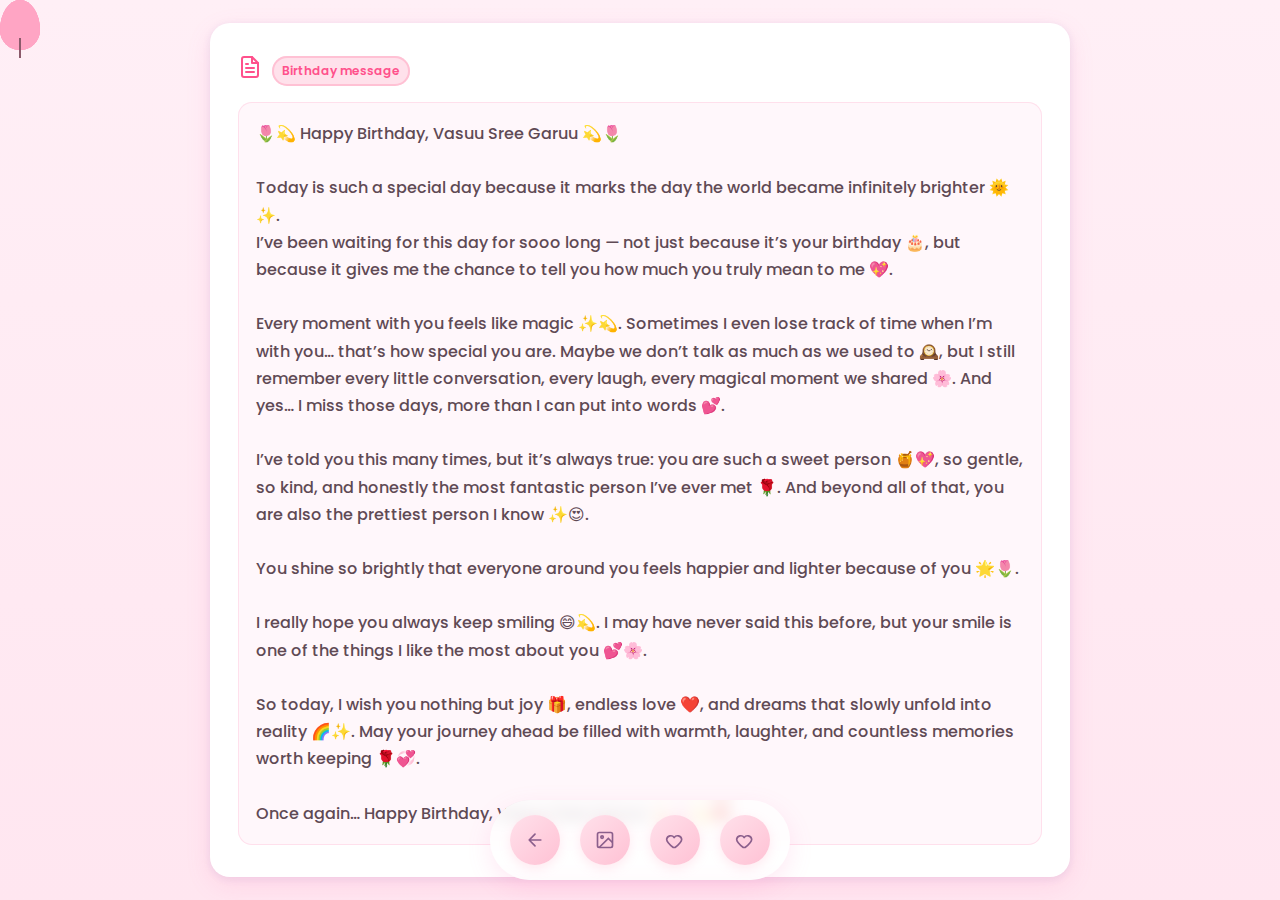
<file: letter.html>
<!DOCTYPE html>
<html lang="en">
<head>
    <meta charset="UTF-8">
    <meta name="viewport" content="width=device-width, initial-scale=1.0">
    <title>Personal Letter</title>
    <link rel="preconnect" href="https://fonts.googleapis.com">
    <link rel="preconnect" href="https://fonts.gstatic.com" crossorigin>
    <link href="https://fonts.googleapis.com/css2?family=Poppins:wght@300;400;500;600;700&family=Inter:wght@300;400;500;600;700&display=swap" rel="stylesheet">
    <link rel="stylesheet" href="letter-styles.css">
</head>
<body>
    <!-- Floating background balloons -->
    <div class="balloon balloon-1" aria-hidden="true"></div>
    <div class="balloon balloon-2" aria-hidden="true"></div>
    <div class="balloon balloon-3" aria-hidden="true"></div>
    <div class="balloon balloon-4" aria-hidden="true"></div>
    <div class="balloon balloon-5" aria-hidden="true"></div>
    <div class="balloon balloon-6" aria-hidden="true"></div>
    <div class="balloon balloon-7" aria-hidden="true"></div>
    <div class="balloon balloon-8" aria-hidden="true"></div>
    <div class="balloon balloon-9" aria-hidden="true"></div>
    <div class="balloon balloon-10" aria-hidden="true"></div>
    <div class="balloon balloon-11" aria-hidden="true"></div>
    <div class="balloon balloon-12" aria-hidden="true"></div>
    <div class="balloon balloon-13" aria-hidden="true"></div>
    <div class="balloon balloon-14" aria-hidden="true"></div>
    <div class="balloon balloon-15" aria-hidden="true"></div>
    <div class="balloon balloon-16" aria-hidden="true"></div>
    <div class="balloon balloon-17" aria-hidden="true"></div>
    <div class="balloon balloon-18" aria-hidden="true"></div>
    <div class="balloon balloon-19" aria-hidden="true"></div>
    <div class="balloon balloon-20" aria-hidden="true"></div>
    <div class="balloon balloon-21" aria-hidden="true"></div>
    <div class="balloon balloon-22" aria-hidden="true"></div>
    <div class="balloon balloon-23" aria-hidden="true"></div>
    <div class="balloon balloon-24" aria-hidden="true"></div>

    <main class="container">
        <div class="letter-card">
            <!-- Header Section -->
            <div class="card-header">
                <div class="header-left">
                    <div class="icon">
                        <svg width="24" height="24" viewBox="0 0 24 24" fill="none" xmlns="http://www.w3.org/2000/svg">
                            <path d="M14 2H6C4.89543 2 4 2.89543 4 4V20C4 21.1046 4.89543 22 6 22H18C19.1046 22 20 21.1046 20 20V8L14 2Z" stroke="currentColor" stroke-width="2" stroke-linecap="round" stroke-linejoin="round"/>
                            <path d="M14 2V8H20" stroke="currentColor" stroke-width="2" stroke-linecap="round" stroke-linejoin="round"/>
                            <path d="M16 13H8" stroke="currentColor" stroke-width="2" stroke-linecap="round" stroke-linejoin="round"/>
                            <path d="M16 17H8" stroke="currentColor" stroke-width="2" stroke-linecap="round" stroke-linejoin="round"/>
                            <path d="M10 9H8" stroke="currentColor" stroke-width="2" stroke-linecap="round" stroke-linejoin="round"/>
                        </svg>
                    </div>
                    <div class="tag">Birthday message</div>
                </div>
            </div>

            <!-- Letter Content -->
            <div class="letter-content">
                <p class="letter-text">
                    🌷💫 Happy Birthday, Vasuu Sree Garuu 💫🌷<br><br>
                    Today is such a special day because it marks the day the world became infinitely brighter 🌞✨.<br>
                    I’ve been waiting for this day for sooo long — not just because it’s your birthday 🎂, but because it gives me the chance to tell you how much you truly mean to me 💖.<br><br>
                    Every moment with you feels like magic ✨💫. Sometimes I even lose track of time when I’m with you… that’s how special you are. Maybe we don’t talk as much as we used to 🕰️, but I still remember every little conversation, every laugh, every magical moment we shared 🌸. And yes… I miss those days, more than I can put into words 💕.<br><br>
                    I’ve told you this many times, but it’s always true: you are such a sweet person 🍯💖, so gentle, so kind, and honestly the most fantastic person I’ve ever met 🌹. And beyond all of that, you are also the prettiest person I know ✨😍.<br><br>
                    You shine so brightly that everyone around you feels happier and lighter because of you 🌟🌷.<br><br>
                    I really hope you always keep smiling 😄💫. I may have never said this before, but your smile is one of the things I like the most about you 💕🌸.<br><br>
                    So today, I wish you nothing but joy 🎁, endless love ❤️, and dreams that slowly unfold into reality 🌈✨. May your journey ahead be filled with warmth, laughter, and countless memories worth keeping 🌹💞.<br><br>
                    Once again… Happy Birthday, Vasuu Sree Garuu! 🎂🌸💫❤️
                </p>
            </div>

        </div>
    </main>

    <!-- Navigation Icons - Fixed at bottom (same as wishes page) -->
    <div class="navigation-icons">
        <button class="nav-icon" id="nav-back" title="Go Back to Dashboard">
            <svg width="20" height="20" viewBox="0 0 24 24" fill="none" xmlns="http://www.w3.org/2000/svg">
                <path d="M19 12H5M12 19L5 12L12 5" stroke="currentColor" stroke-width="2" stroke-linecap="round" stroke-linejoin="round"/>
            </svg>
        </button>
        <button class="nav-icon" id="nav-gallery" title="Gallery">
            <svg width="20" height="20" viewBox="0 0 24 24" fill="none" xmlns="http://www.w3.org/2000/svg">
                <rect x="3" y="3" width="18" height="18" rx="2" ry="2" stroke="currentColor" stroke-width="2"/>
                <circle cx="8.5" cy="8.5" r="1.5" stroke="currentColor" stroke-width="2"/>
                <polyline points="21,15 16,10 5,21" stroke="currentColor" stroke-width="2"/>
            </svg>
        </button>
        <button class="nav-icon" id="nav-wishes" title="Wishes">
            <svg width="20" height="20" viewBox="0 0 24 24" fill="none" xmlns="http://www.w3.org/2000/svg">
                <path d="M12 21c4.5-3.5 8-6.5 8-10a5 5 0 0 0-9-2 5 5 0 0 0-9 2c0 3.5 3.5 6.5 8 10z" stroke="currentColor" stroke-width="2" stroke-linecap="round" stroke-linejoin="round"/>
            </svg>
        </button>
        <button class="nav-icon" id="nav-playzone" title="Play Zone">
            <svg width="20" height="20" viewBox="0 0 24 24" fill="none" xmlns="http://www.w3.org/2000/svg">
                <path d="M12 21c4.5-3.5 8-6.5 8-10a5 5 0 0 0-9-2 5 5 0 0 0-9 2c0 3.5 3.5 6.5 8 10z" stroke="currentColor" stroke-width="2" stroke-linecap="round" stroke-linejoin="round"/>
            </svg>
        </button>
    </div>

    <!-- Background Music -->
    <audio id="backgroundMusic" loop autoplay>
        <source src="Happy Birthday Flute.mp3" type="audio/mpeg">
        Your browser does not support the audio element.
    </audio>

    <script src="letter-script.js"></script>
</body>
</html>
</file>
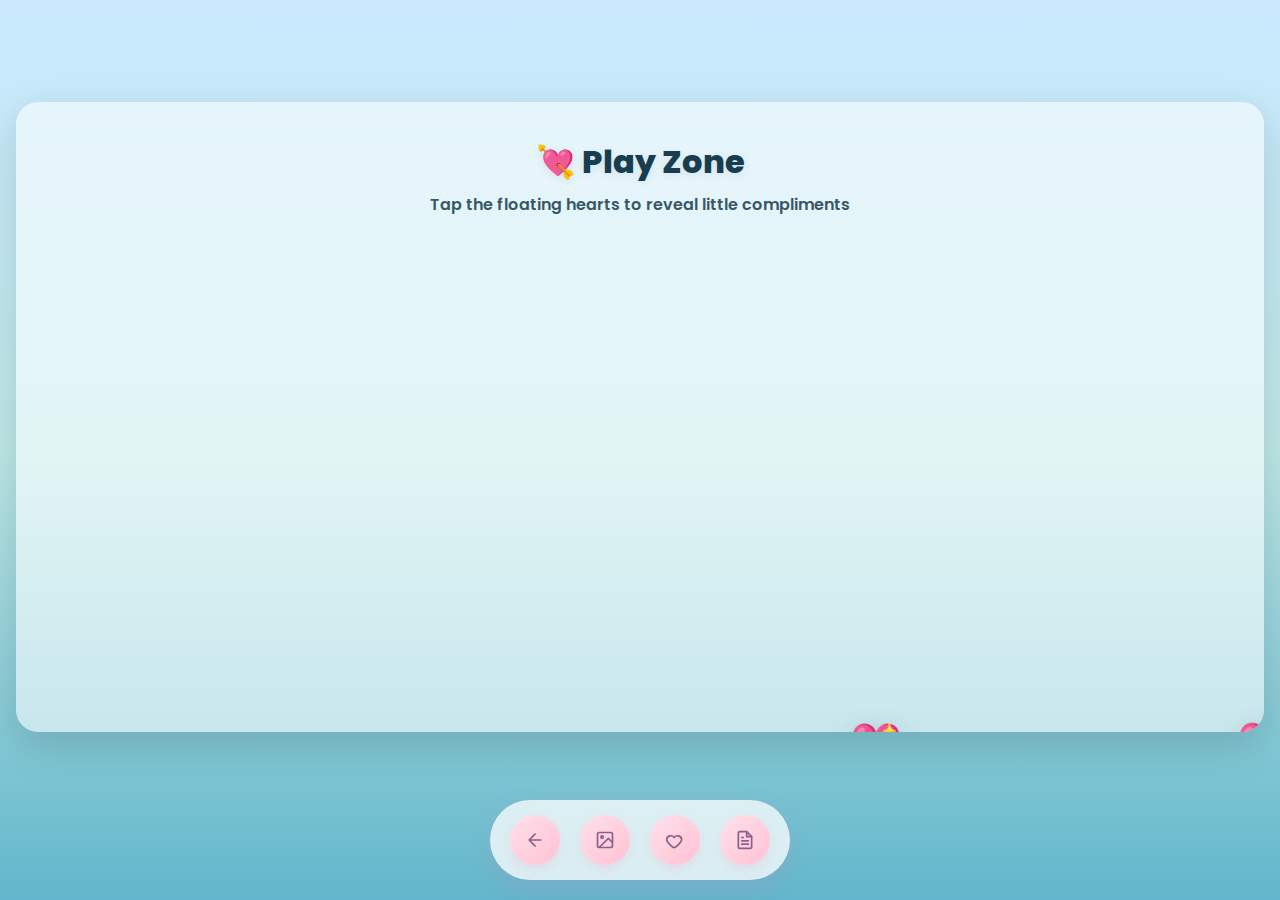
<file: play-zone.html>
<!DOCTYPE html>
<html lang="en">
<head>
    <meta charset="UTF-8">
    <meta name="viewport" content="width=device-width, initial-scale=1.0">
    <title>💘 Play Zone</title>
    <link rel="preconnect" href="https://fonts.googleapis.com">
    <link rel="preconnect" href="https://fonts.gstatic.com" crossorigin>
    <link href="https://fonts.googleapis.com/css2?family=Poppins:wght@300;400;600;700;800&display=swap" rel="stylesheet">
    <link rel="stylesheet" href="play-zone-styles.css">
</head>
<body>
    <canvas id="confetti-canvas" class="confetti-canvas" aria-hidden="true"></canvas>

    <main class="play-zone">
        <div class="play-zone-inner">
            <h1 class="play-zone-title">💘 Play Zone</h1>
            <p class="play-zone-subtitle">Tap the floating hearts to reveal little compliments</p>

            <div class="hearts-layer" aria-hidden="false"></div>
            <div class="compliments-layer" aria-live="polite" aria-atomic="true"></div>

            <div class="final-message" id="final-message" hidden>
                <div class="final-message-card">
                    <div class="final-line">🎉 Happy Birthday, Vasuu Sree Garuu! 🎉</div>
                    <div class="final-sub">You’re truly one of a kind 💕</div>
                </div>
            </div>
        </div>
    </main>

    <div class="navigation-icons">
        <button class="nav-icon" id="nav-back" title="Go Back to Dashboard">
            <svg width="20" height="20" viewBox="0 0 24 24" fill="none" xmlns="http://www.w3.org/2000/svg">
                <path d="M19 12H5M12 19L5 12L12 5" stroke="currentColor" stroke-width="2" stroke-linecap="round" stroke-linejoin="round"/>
            </svg>
        </button>
        <button class="nav-icon" id="nav-gallery" title="Gallery">
            <svg width="20" height="20" viewBox="0 0 24 24" fill="none" xmlns="http://www.w3.org/2000/svg">
                <rect x="3" y="3" width="18" height="18" rx="2" ry="2" stroke="currentColor" stroke-width="2"/>
                <circle cx="8.5" cy="8.5" r="1.5" stroke="currentColor" stroke-width="2"/>
                <polyline points="21,15 16,10 5,21" stroke="currentColor" stroke-width="2"/>
            </svg>
        </button>
        <button class="nav-icon" id="nav-wishes" title="Wishes">
            <svg width="20" height="20" viewBox="0 0 24 24" fill="none" xmlns="http://www.w3.org/2000/svg">
                <path d="M12 21c4.5-3.5 8-6.5 8-10a5 5 0 0 0-9-2 5 5 0 0 0-9 2c0 3.5 3.5 6.5 8 10z" stroke="currentColor" stroke-width="2" stroke-linecap="round" stroke-linejoin="round"/>
            </svg>
        </button>
        <button class="nav-icon" id="nav-message" title="Message">
            <svg width="20" height="20" viewBox="0 0 24 24" fill="none" xmlns="http://www.w3.org/2000/svg">
                <path d="M14 2H6C4.89543 2 4 2.89543 4 4V20C4 21.1046 4.89543 22 6 22H18C19.1046 22 20 21.1046 20 20V8L14 2Z" stroke="currentColor" stroke-width="2" stroke-linecap="round" stroke-linejoin="round"/>
                <path d="M14 2V8H20" stroke="currentColor" stroke-width="2" stroke-linecap="round" stroke-linejoin="round"/>
                <path d="M16 13H8" stroke="currentColor" stroke-width="2" stroke-linecap="round" stroke-linejoin="round"/>
                <path d="M16 17H8" stroke="currentColor" stroke-width="2" stroke-linecap="round" stroke-linejoin="round"/>
                <path d="M10 9H8" stroke="currentColor" stroke-width="2" stroke-linecap="round" stroke-linejoin="round"/>
            </svg>
        </button>
    </div>

    <script src="play-zone-script.js"></script>
</body>
</html>
</file>
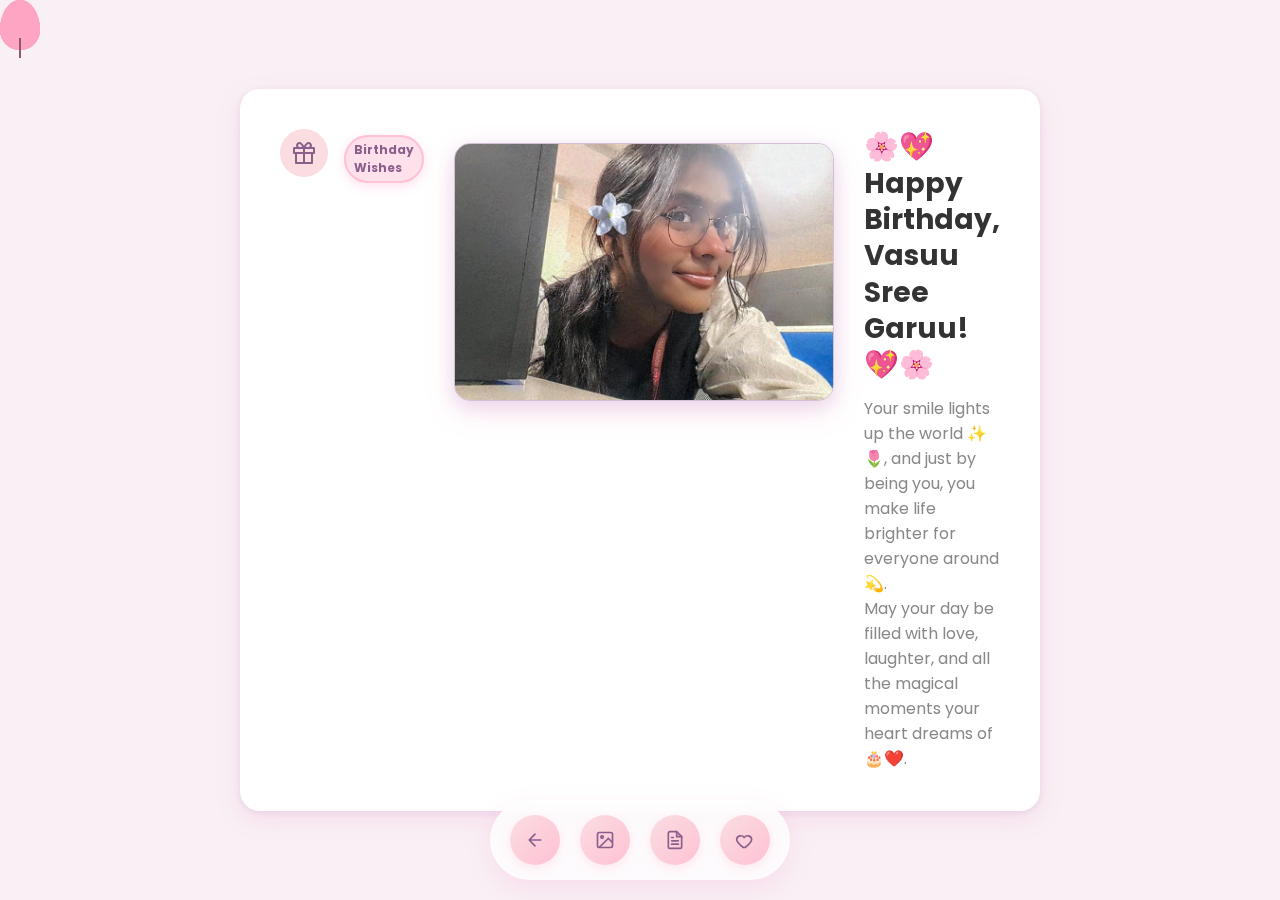
<file: wishes.html>
<!DOCTYPE html>
<html lang="en">
<head>
    <meta charset="UTF-8">
    <meta name="viewport" content="width=device-width, initial-scale=1.0">
    <title>Birthday Wishes</title>
    <link rel="preconnect" href="https://fonts.googleapis.com">
    <link rel="preconnect" href="https://fonts.gstatic.com" crossorigin>
    <link href="https://fonts.googleapis.com/css2?family=Poppins:wght@400;500;600;700&family=Inter:wght@400;500;600;700&display=swap" rel="stylesheet">
    <link rel="stylesheet" href="wishes-styles.css">
</head>
<body>
    <!-- Floating background balloons (1-24) -->
    <div class="balloon balloon-1" aria-hidden="true"></div>
    <div class="balloon balloon-2" aria-hidden="true"></div>
    <div class="balloon balloon-3" aria-hidden="true"></div>
    <div class="balloon balloon-4" aria-hidden="true"></div>
    <div class="balloon balloon-5" aria-hidden="true"></div>
    <div class="balloon balloon-6" aria-hidden="true"></div>
    <div class="balloon balloon-7" aria-hidden="true"></div>
    <div class="balloon balloon-8" aria-hidden="true"></div>
    <div class="balloon balloon-9" aria-hidden="true"></div>
    <div class="balloon balloon-10" aria-hidden="true"></div>
    <div class="balloon balloon-11" aria-hidden="true"></div>
    <div class="balloon balloon-12" aria-hidden="true"></div>
    <div class="balloon balloon-13" aria-hidden="true"></div>
    <div class="balloon balloon-14" aria-hidden="true"></div>
    <div class="balloon balloon-15" aria-hidden="true"></div>
    <div class="balloon balloon-16" aria-hidden="true"></div>
    <div class="balloon balloon-17" aria-hidden="true"></div>
    <div class="balloon balloon-18" aria-hidden="true"></div>
    <div class="balloon balloon-19" aria-hidden="true"></div>
    <div class="balloon balloon-20" aria-hidden="true"></div>
    <div class="balloon balloon-21" aria-hidden="true"></div>
    <div class="balloon balloon-22" aria-hidden="true"></div>
    <div class="balloon balloon-23" aria-hidden="true"></div>
    <div class="balloon balloon-24" aria-hidden="true"></div>

    <main class="container">
        <div class="birthday-card">
            <!-- Gift icon + badge grouped -->
            <div class="gift-header">
                <div class="gift-icon">
                    <svg width="24" height="24" viewBox="0 0 24 24" fill="none" xmlns="http://www.w3.org/2000/svg">
                        <path d="M20 12V22H4V12" stroke="#8B5F8C" stroke-width="2" stroke-linecap="round" stroke-linejoin="round"/>
                        <path d="M22 7H2V12H22V7Z" stroke="#8B5F8C" stroke-width="2" stroke-linecap="round" stroke-linejoin="round"/>
                        <path d="M12 22V7" stroke="#8B5F8C" stroke-width="2" stroke-linecap="round" stroke-linejoin="round"/>
                        <path d="M12 7H7.5C6.83696 7 6.20107 6.73661 5.73223 6.26777C5.26339 5.79893 5 5.16304 5 4.5C5 3.83696 5.26339 3.20107 5.73223 2.73223C6.20107 2.26339 6.83696 2 7.5 2C9.5 2 12 7 12 7Z" stroke="#8B5F8C" stroke-width="2" stroke-linecap="round" stroke-linejoin="round"/>
                        <path d="M12 7H16.5C17.163 7 17.7989 6.73661 18.2678 6.26777C18.7366 5.79893 19 5.16304 19 4.5C19 3.83696 18.7366 3.20107 18.2678 2.73223C17.7989 2.26339 17.163 2 16.5 2C14.5 2 12 7 12 7Z" stroke="#8B5F8C" stroke-width="2" stroke-linecap="round" stroke-linejoin="round"/>
                    </svg>
                </div>
                <span class="gift-badge" aria-label="Birthday Wishes">Birthday Wishes</span>
            </div>

            <!-- Wish Text -->

            <!-- Photo below the wish -->
            <div class="card-photo">
                <img src="IMG_20250930_010646_919~2.jpg" alt="Birthday photo" class="card-photo-img" />
            </div>
            <!-- Text Content -->
            <div class="text-content">
                <h1 class="main-heading">🌸💖 Happy Birthday, Vasuu Sree Garuu! 💖🌸</h1>
                <p class="subtitle">Your smile lights up the world ✨🌷, and just by being you, you make life brighter for everyone around 💫.<br>May your day be filled with love, laughter, and all the magical moments your heart dreams of 🎂❤️.</p>
            </div>
        </div>
    </main>

    <!-- Navigation Icons - Fixed at bottom -->
    <div class="navigation-icons">
        <!-- 1. Home (Back) -->
        <button class="nav-icon" id="nav-back" title="Go Back to Dashboard">
            <svg width="20" height="20" viewBox="0 0 24 24" fill="none" xmlns="http://www.w3.org/2000/svg">
                <path d="M19 12H5M12 19L5 12L12 5" stroke="currentColor" stroke-width="2" stroke-linecap="round" stroke-linejoin="round"/>
            </svg>
        </button>
        <!-- 2. Gallery -->
        <button class="nav-icon" id="nav-gallery" title="Gallery">
            <svg width="20" height="20" viewBox="0 0 24 24" fill="none" xmlns="http://www.w3.org/2000/svg">
                <rect x="3" y="3" width="18" height="18" rx="2" ry="2" stroke="currentColor" stroke-width="2"/>
                <circle cx="8.5" cy="8.5" r="1.5" stroke="currentColor" stroke-width="2"/>
                <polyline points="21,15 16,10 5,21" stroke="currentColor" stroke-width="2"/>
            </svg>
        </button>
        <!-- 3. Letter (Message) -->
        <button class="nav-icon" id="nav-message" title="Message">
            <svg width="20" height="20" viewBox="0 0 24 24" fill="none" xmlns="http://www.w3.org/2000/svg">
                <path d="M14 2H6C4.89543 2 4 2.89543 4 4V20C4 21.1046 4.89543 22 6 22H18C19.1046 22 20 21.1046 20 20V8L14 2Z" stroke="currentColor" stroke-width="2" stroke-linecap="round" stroke-linejoin="round"/>
                <path d="M14 2V8H20" stroke="currentColor" stroke-width="2" stroke-linecap="round" stroke-linejoin="round"/>
                <path d="M16 13H8" stroke="currentColor" stroke-width="2" stroke-linecap="round" stroke-linejoin="round"/>
                <path d="M16 17H8" stroke="currentColor" stroke-width="2" stroke-linecap="round" stroke-linejoin="round"/>
                <path d="M10 9H8" stroke="currentColor" stroke-width="2" stroke-linecap="round" stroke-linejoin="round"/>
            </svg>
        </button>
        <!-- 4. Play Zone (Heart) -->
        <button class="nav-icon" id="nav-playzone" title="Play Zone">
            <svg width="20" height="20" viewBox="0 0 24 24" fill="none" xmlns="http://www.w3.org/2000/svg">
                <path d="M12 21c4.5-3.5 8-6.5 8-10a5 5 0 0 0-9-2 5 5 0 0 0-9 2c0 3.5 3.5 6.5 8 10z" stroke="currentColor" stroke-width="2" stroke-linecap="round" stroke-linejoin="round"/>
            </svg>
        </button>
    </div>

    <!-- Background Music -->
    <audio id="backgroundMusic" loop autoplay>
        <source src="Happy Birthday Flute.mp3" type="audio/mpeg">
        Your browser does not support the audio element.
    </audio>

    <script src="wishes-script.js"></script>
</body>
</html>
</file>
<file: letter-styles.css>
:root {
  --bg: #ffe6f0;
  --bg-gradient: linear-gradient(180deg, #ffeff6 0%, #ffe6f0 100%);
  --card: #ffffff;
  --pink: #ff8fb3;
  --pink-600: #ff6a9b;
  --pink-700: #ff518c;
  --text: #3b2b36;
  --muted: #7c6a73;
  --shadow: 0 8px 24px rgba(255, 105, 180, 0.15), 0 2px 8px rgba(31, 38, 135, 0.08);
  --radius: 16px;
}

* { box-sizing: border-box; }

html, body { height: 100%; }

body {
  margin: 0;
  font-family: "Poppins", "Inter", system-ui, -apple-system, Segoe UI, Roboto, Arial, sans-serif;
  color: var(--text);
  background: var(--bg-gradient);
  padding-bottom: 100px; /* space for bottom navigation */
}

/* Floating background balloons (match other pages) */
.balloon {
  position: fixed;
  width: 40px;
  height: 50px;
  border-radius: 50% 50% 50% 50% / 60% 60% 40% 40%;
  pointer-events: none;
  z-index: 1;
  opacity: 0.6;
}

.balloon::before {
  content: '';
  position: absolute;
  bottom: -8px;
  left: 50%;
  transform: translateX(-50%);
  width: 2px;
  height: 20px;
  background: #8b5a6b;
}

.balloon-1 { background: #ff8fc7; animation: float1 8s ease-in-out infinite; }
.balloon-2 { background: #ffd3e3; animation: float2 12s ease-in-out infinite; }
.balloon-3 { background: #ff9fbd; animation: float3 10s ease-in-out infinite; }
.balloon-4 { background: #ffa9c6; animation: float4 14s ease-in-out infinite; }
.balloon-5 { background: #ffc4d6; animation: float5 9s ease-in-out infinite; }
.balloon-6 { background: #ffb3d1; animation: float6 11s ease-in-out infinite; }
.balloon-7 { background: #ff6b9d; animation: float7 13s ease-in-out infinite; }
.balloon-8 { background: #ffb8d1; animation: float8 7s ease-in-out infinite; }
.balloon-9 { background: #ff9ec7; animation: float9 15s ease-in-out infinite; }
.balloon-10 { background: #ffc7d9; animation: float10 10s ease-in-out infinite; }
.balloon-11 { background: #ffd3e3; animation: float11 9s ease-in-out infinite; }
.balloon-12 { background: #ff8fc7; animation: float12 13s ease-in-out infinite; }
.balloon-13 { background: #ffb3d1; animation: float13 8s ease-in-out infinite; }
.balloon-14 { background: #ffa9c6; animation: float14 12s ease-in-out infinite; }
.balloon-15 { background: #ff9ec7; animation: float15 11s ease-in-out infinite; }
.balloon-16 { background: #ffc7d9; animation: float16 14s ease-in-out infinite; }
.balloon-17 { background: #ff6b9d; animation: float17 10s ease-in-out infinite; }
.balloon-18 { background: #ffc4d6; animation: float18 15s ease-in-out infinite; }
.balloon-19 { background: #ffb8d1; animation: float19 9s ease-in-out infinite; }
.balloon-20 { background: #ff9fbd; animation: float20 13s ease-in-out infinite; }
.balloon-21 { background: #ffd3e3; animation: float21 8s ease-in-out infinite; }
.balloon-22 { background: #ff8fc7; animation: float22 12s ease-in-out infinite; }
.balloon-23 { background: #ffb3d1; animation: float23 10s ease-in-out infinite; }
.balloon-24 { background: #ffa9c6; animation: float24 14s ease-in-out infinite; }

@keyframes float1 {
  0%, 100% { transform: translate(10vw, 100vh) rotate(0deg); }
  50% { transform: translate(15vw, 20vh) rotate(180deg); }
}
@keyframes float2 {
  0%, 100% { transform: translate(80vw, 100vh) rotate(0deg); }
  50% { transform: translate(75vw, 30vh) rotate(-180deg); }
}
@keyframes float3 {
  0%, 100% { transform: translate(30vw, 100vh) rotate(0deg); }
  50% { transform: translate(40vw, 15vh) rotate(90deg); }
}
@keyframes float4 {
  0%, 100% { transform: translate(70vw, 100vh) rotate(0deg); }
  50% { transform: translate(60vw, 25vh) rotate(-90deg); }
}
@keyframes float5 {
  0%, 100% { transform: translate(50vw, 100vh) rotate(0deg); }
  50% { transform: translate(55vw, 35vh) rotate(270deg); }
}
@keyframes float6 {
  0%, 100% { transform: translate(20vw, 100vh) rotate(0deg); }
  50% { transform: translate(25vw, 40vh) rotate(-270deg); }
}
@keyframes float7 {
  0%, 100% { transform: translate(60vw, 100vh) rotate(0deg); }
  50% { transform: translate(65vw, 18vh) rotate(120deg); }
}
@keyframes float8 {
  0%, 100% { transform: translate(40vw, 100vh) rotate(0deg); }
  50% { transform: translate(45vw, 45vh) rotate(-120deg); }
}
@keyframes float9 {
  0%, 100% { transform: translate(90vw, 100vh) rotate(0deg); }
  50% { transform: translate(85vw, 22vh) rotate(240deg); }
}
@keyframes float10 {
  0%, 100% { transform: translate(5vw, 100vh) rotate(0deg); }
  50% { transform: translate(8vw, 38vh) rotate(-240deg); }
}
@keyframes float11 { 0%,100%{ transform: translate(12vw, 100vh) rotate(0deg);} 50%{ transform: translate(18vw, 28vh) rotate(200deg);} }
@keyframes float12 { 0%,100%{ transform: translate(22vw, 100vh) rotate(0deg);} 50%{ transform: translate(30vw, 25vh) rotate(-140deg);} }
@keyframes float13 { 0%,100%{ transform: translate(35vw, 100vh) rotate(0deg);} 50%{ transform: translate(32vw, 18vh) rotate(160deg);} }
@keyframes float14 { 0%,100%{ transform: translate(48vw, 100vh) rotate(0deg);} 50%{ transform: translate(44vw, 40vh) rotate(-220deg);} }
@keyframes float15 { 0%,100%{ transform: translate(58vw, 100vh) rotate(0deg);} 50%{ transform: translate(62vw, 30vh) rotate(120deg);} }
@keyframes float16 { 0%,100%{ transform: translate(68vw, 100vh) rotate(0deg);} 50%{ transform: translate(70vw, 22vh) rotate(-120deg);} }
@keyframes float17 { 0%,100%{ transform: translate(75vw, 100vh) rotate(0deg);} 50%{ transform: translate(72vw, 36vh) rotate(240deg);} }
@keyframes float18 { 0%,100%{ transform: translate(82vw, 100vh) rotate(0deg);} 50%{ transform: translate(84vw, 26vh) rotate(-260deg);} }
@keyframes float19 { 0%,100%{ transform: translate(88vw, 100vh) rotate(0deg);} 50%{ transform: translate(86vw, 34vh) rotate(180deg);} }
@keyframes float20 { 0%,100%{ transform: translate(94vw, 100vh) rotate(0deg);} 50%{ transform: translate(92vw, 20vh) rotate(-180deg);} }
@keyframes float21 { 0%,100%{ transform: translate(6vw, 100vh) rotate(0deg);} 50%{ transform: translate(10vw, 45vh) rotate(140deg);} }
@keyframes float22 { 0%,100%{ transform: translate(26vw, 100vh) rotate(0deg);} 50%{ transform: translate(22vw, 35vh) rotate(-140deg);} }
@keyframes float23 { 0%,100%{ transform: translate(52vw, 100vh) rotate(0deg);} 50%{ transform: translate(50vw, 18vh) rotate(160deg);} }
@keyframes float24 { 0%,100%{ transform: translate(76vw, 100vh) rotate(0deg);} 50%{ transform: translate(78vw, 42vh) rotate(-200deg);} }

/* Container and card */
.container {
  max-width: 900px;
  margin: 0 auto;
  padding: 20px;
  min-height: 100vh;
  display: flex;
  align-items: center;
  justify-content: center;
  position: relative;
  z-index: 2;
}

.letter-card {
  background: var(--card);
  border-radius: 20px;
  box-shadow: var(--shadow);
  padding: 32px 28px;
  width: 100%;
}

.card-header {
  display: flex;
  align-items: center;
  justify-content: space-between;
  gap: 12px;
  margin-bottom: 16px;
}

.header-left { display: flex; align-items: center; gap: 10px; }
.icon { color: var(--pink-700); }
.letter-title { margin: 0; font-size: 22px; letter-spacing: 0.2px; }
.tag { background: #ffe1eb; color: var(--pink-700); padding: 6px 10px; border-radius: 999px; font-weight: 600; font-size: 12px; box-shadow: inset 0 0 0 2px #ffc1d4; }

.letter-content { background: #fff7fb; border-radius: 14px; padding: 18px; box-shadow: inset 0 0 0 1px #ffe0ec; }
.letter-text { margin: 0; line-height: 1.7; color: #5f4a55; font-weight: 500; }

.signature { margin-top: 16px; padding-top: 10px; border-top: 1px dashed #ffd1e1; display: flex; align-items: baseline; gap: 8px; }
.signature-text { margin: 0; color: var(--muted); font-weight: 600; }
.signature-name { margin: 0; color: var(--pink-700); font-weight: 700; }

/* Responsive typography and spacing */
@media (max-width: 768px) {
  .letter-card { padding: 24px 18px; }
  .letter-title { font-size: 20px; }
  .letter-text { font-size: 15px; }
}

@media (max-width: 520px) {
  .container { padding: 16px; }
  .letter-card { padding: 20px 14px; border-radius: 16px; }
  .card-header { gap: 8px; margin-bottom: 12px; }
  .letter-title { font-size: 18px; }
  .tag { padding: 5px 8px; font-size: 11px; }
  .letter-text { font-size: 14px; line-height: 1.6; }
}

/* Subtle entrance */
.letter-card { animation: cardIn 0.6s ease-out; }
@keyframes cardIn { from { opacity: 0; transform: translateY(16px); } to { opacity: 1; transform: translateY(0); } }

/* Navigation (matching wishes page) */
.navigation-icons {
  position: fixed;
  bottom: 20px;
  left: 50%;
  transform: translateX(-50%);
  display: flex;
  justify-content: center;
  gap: 20px;
  padding: 15px 20px;
  background: rgba(255, 255, 255, 0.75);
  border-radius: 50px;
  box-shadow: 0 8px 24px rgba(255, 105, 180, 0.15);
  backdrop-filter: blur(8px);
  z-index: 1000;
}

.nav-icon {
  width: 50px;
  height: 50px;
  border: none;
  background: linear-gradient(135deg, #ffe1eb 0%, #ffc1d4 100%);
  border-radius: 50%;
  display: flex;
  align-items: center;
  justify-content: center;
  cursor: pointer;
  transition: all 0.3s ease;
  box-shadow: 0 4px 12px rgba(255, 143, 179, 0.2);
  color: #8B5F8C;
}

.nav-icon:hover {
  transform: translateY(-3px) scale(1.05);
  box-shadow: 0 8px 20px rgba(255, 143, 179, 0.3);
  background: linear-gradient(135deg, #ffc1d4 0%, #ffe1eb 100%);
}

.nav-icon:active { transform: translateY(-1px) scale(1.02); }

@media (max-width: 768px) {
  body { padding-bottom: 90px; }
  .navigation-icons { bottom: 15px; gap: 15px; padding: 12px 16px; }
  .nav-icon { width: 45px; height: 45px; }
}

@media (max-width: 480px) {
  body { padding-bottom: 80px; }
  .navigation-icons { bottom: 10px; gap: 12px; padding: 10px 14px; }
  .nav-icon { width: 40px; height: 40px; }
}
</file>
<file: play-zone-styles.css>
:root { --bg: #cae9ff; --bg2: #bee9e8; --bg3: #62b6cb; --text: #173d4e; }
* { box-sizing: border-box; }
html, body { height: 100%; }
body { margin: 0; font-family: "Poppins", system-ui, -apple-system, Segoe UI, Roboto, Arial, sans-serif; color: var(--text); background: linear-gradient(180deg, var(--bg) 0%, var(--bg2) 50%, var(--bg3) 100%); }

.confetti-canvas { position: fixed; inset: 0; pointer-events: none; z-index: 100; }

.play-zone { min-height: 100vh; display: flex; align-items: center; justify-content: center; padding: 24px 16px calc(90px + env(safe-area-inset-bottom)); }
.play-zone-inner { position: relative; width: 100%; max-width: 1400px; background: rgba(255,255,255,0.55); border-radius: 22px; box-shadow: 0 14px 40px rgba(0,0,0,0.15); padding: 36px 22px 96px; overflow: hidden; min-height: 70vh; }
.play-zone-title { margin: 0 0 6px; text-align: center; font-weight: 800; text-shadow: 0 2px 10px rgba(0,0,0,0.08); }
.play-zone-subtitle { margin: 0 0 16px; text-align: center; font-weight: 600; opacity: 0.85; }

.hearts-layer, .compliments-layer { position: absolute; inset: 0; }
.hearts-layer { pointer-events: auto; }
.compliments-layer { pointer-events: none; }

.heart-emoji { position: absolute; font-size: 36px; filter: drop-shadow(0 6px 10px rgba(0,0,0,0.15)); will-change: transform, opacity; animation: floatUp var(--dur, 9s) linear forwards; cursor: pointer; -webkit-tap-highlight-color: transparent; }
@keyframes floatUp { 0% { transform: translateY(6vh) scale(0.9); opacity: 0; } 10% { opacity: 1; } 100% { transform: translateY(-110vh) scale(1); opacity: 0; } }
.heart-emoji.popping { transition: transform 180ms ease, opacity 180ms ease, filter 180ms ease; transform: scale(0.6); opacity: 0; filter: blur(1px); }

.compliment { position: absolute; background: rgba(255,255,255,0.95); padding: 10px 14px; border-radius: 14px; color: var(--text); font-weight: 700; white-space: nowrap; transform: translate(-50%, -50%); box-shadow: 0 12px 28px rgba(0,0,0,0.16); opacity: 0; animation: complimentIn 180ms ease forwards, complimentOut 700ms ease 2200ms forwards; }
@keyframes complimentIn { from { transform: translate(-50%, -40%); opacity: 0; } to { transform: translate(-50%, -50%); opacity: 1; } }
@keyframes complimentOut { to { transform: translate(-50%, -70%); opacity: 0; } }

.final-message { position: absolute; inset: 0; display: grid; place-items: center; background: rgba(0,0,0,0.18); backdrop-filter: blur(3px); }
.final-message[hidden] { display: none !important; }
.final-message-card { background: rgba(255,255,255,0.95); border-radius: 18px; padding: 22px 26px; box-shadow: 0 16px 40px rgba(0,0,0,0.22); text-align: center; animation: cardIn 380ms ease; }
.final-line { font-weight: 800; text-shadow: 0 2px 10px rgba(0,0,0,0.08); }
.final-sub { margin-top: 8px; font-weight: 700; }
@keyframes cardIn { from { opacity: 0; transform: translateY(16px) scale(0.98); } to { opacity: 1; transform: translateY(0) scale(1); } }

.navigation-icons { position: fixed; bottom: 20px; left: 50%; transform: translateX(-50%); display: flex; justify-content: center; gap: 20px; padding: 15px 20px; background: rgba(255, 255, 255, 0.75); border-radius: 50px; box-shadow: 0 8px 24px rgba(255, 105, 180, 0.15); backdrop-filter: blur(8px); z-index: 1000; }
.nav-icon { width: 50px; height: 50px; border: none; background: linear-gradient(135deg, #ffe1eb 0%, #ffc1d4 100%); border-radius: 50%; display: flex; align-items: center; justify-content: center; cursor: pointer; transition: all 0.3s ease; box-shadow: 0 4px 12px rgba(255, 143, 179, 0.2); color: #8B5F8C; }
.nav-icon:hover { transform: translateY(-3px) scale(1.05); box-shadow: 0 8px 20px rgba(255, 143, 179, 0.3); background: linear-gradient(135deg, #ffc1d4 0%, #ffe1eb 100%); }
.nav-icon:active { transform: translateY(-1px) scale(1.02); }
.nav-icon svg { transition: transform 0.2s ease; }

@media (max-width: 560px) {
  .play-zone-inner { padding: 18px 12px 64px; border-radius: 18px; }
  .play-zone-title { font-size: 22px; }
  .play-zone-subtitle { font-size: 13px; }
  .heart-emoji { font-size: 40px; }
  .compliment { max-width: 80vw; white-space: normal; line-height: 1.35; text-align: center; padding: 10px 12px; }
  .navigation-icons { bottom: calc(12px + env(safe-area-inset-bottom)); gap: 15px; padding: 12px 16px; }
  .nav-icon { width: 45px; height: 45px; }
}
</file>
<file: wishes-styles.css>
:root {
  --bg-primary: #F8F0F5;
  --bg-secondary: #FCE8B2;
  --bg-accent: #FADDE1;
  --card-bg: #ffffff;
  --text-primary: #333333;
  --text-secondary: #888888;
  --gift-bg: #FADDE1;
  --gift-icon: #8B5F8C;
  --border-color: #D3C0D3;
  --shadow: 0 8px 24px rgba(255, 105, 180, 0.15), 0 2px 8px rgba(31, 38, 135, 0.08);
  --border-radius: 20px;
}

* {
  box-sizing: border-box;
}

html, body {
  height: 100%;
  margin: 0;
  padding: 0;
}

body {
  font-family: "Poppins", "Inter", system-ui, -apple-system, sans-serif;
  background-color: var(--bg-primary);
  color: var(--text-primary);
  overflow-x: hidden;
  padding-bottom: 100px; /* Space for fixed navigation */
}

/* Hero photo section outside the card */
/* Card photo inside the card, below the wish */
.card-photo { margin-top: 14px; }
.card-photo-img {
  display: block;
  width: 100%;
  height: auto;
  background: #ffffff;
  border: 1px solid var(--border-color);
  border-radius: 16px;
  box-shadow: 0 10px 30px rgba(255,105,180,0.18), 0 6px 18px rgba(31, 38, 135, 0.10);
}

/* Floating background balloons */
.balloon {
  position: fixed;
  width: 40px;
  height: 50px;
  border-radius: 50% 50% 50% 50% / 60% 60% 40% 40%;
  pointer-events: none;
  z-index: 1;
  opacity: 0.6;
}

.balloon::before {
  content: '';
  position: absolute;
  bottom: -8px;
  left: 50%;
  transform: translateX(-50%);
  width: 2px;
  height: 20px;
  background: #8b5a6b;
}

/* Balloon colors and animations - matching first page */
.balloon-1 { background: #ff8fc7; animation: float1 8s ease-in-out infinite; }
.balloon-2 { background: #ffd3e3; animation: float2 12s ease-in-out infinite; }
.balloon-3 { background: #ff9fbd; animation: float3 10s ease-in-out infinite; }
.balloon-4 { background: #ffa9c6; animation: float4 14s ease-in-out infinite; }
.balloon-5 { background: #ffc4d6; animation: float5 9s ease-in-out infinite; }
.balloon-6 { background: #ffb3d1; animation: float6 11s ease-in-out infinite; }
.balloon-7 { background: #ff6b9d; animation: float7 13s ease-in-out infinite; }
.balloon-8 { background: #ffb8d1; animation: float8 7s ease-in-out infinite; }
.balloon-9 { background: #ff9ec7; animation: float9 15s ease-in-out infinite; }
.balloon-10 { background: #ffc7d9; animation: float10 10s ease-in-out infinite; }
.balloon-11 { background: #ffd3e3; animation: float11 9s ease-in-out infinite; }
.balloon-12 { background: #ff8fc7; animation: float12 13s ease-in-out infinite; }
.balloon-13 { background: #ffb3d1; animation: float13 8s ease-in-out infinite; }
.balloon-14 { background: #ffa9c6; animation: float14 12s ease-in-out infinite; }
.balloon-15 { background: #ff9ec7; animation: float15 11s ease-in-out infinite; }
.balloon-16 { background: #ffc7d9; animation: float16 14s ease-in-out infinite; }
.balloon-17 { background: #ff6b9d; animation: float17 10s ease-in-out infinite; }
.balloon-18 { background: #ffc4d6; animation: float18 15s ease-in-out infinite; }
.balloon-19 { background: #ffb8d1; animation: float19 9s ease-in-out infinite; }
.balloon-20 { background: #ff9fbd; animation: float20 13s ease-in-out infinite; }
.balloon-21 { background: #ffd3e3; animation: float21 8s ease-in-out infinite; }
.balloon-22 { background: #ff8fc7; animation: float22 12s ease-in-out infinite; }
.balloon-23 { background: #ffb3d1; animation: float23 10s ease-in-out infinite; }
.balloon-24 { background: #ffa9c6; animation: float24 14s ease-in-out infinite; }

/* Balloon animations - matching first page */
@keyframes float1 {
  0%, 100% { transform: translate(10vw, 100vh) rotate(0deg); }
  50% { transform: translate(15vw, 20vh) rotate(180deg); }
}

@keyframes float2 {
  0%, 100% { transform: translate(80vw, 100vh) rotate(0deg); }
  50% { transform: translate(75vw, 30vh) rotate(-180deg); }
}

@keyframes float3 {
  0%, 100% { transform: translate(30vw, 100vh) rotate(0deg); }
  50% { transform: translate(40vw, 15vh) rotate(90deg); }
}

@keyframes float4 {
  0%, 100% { transform: translate(70vw, 100vh) rotate(0deg); }
  50% { transform: translate(60vw, 25vh) rotate(-90deg); }
}

@keyframes float5 {
  0%, 100% { transform: translate(50vw, 100vh) rotate(0deg); }
  50% { transform: translate(55vw, 35vh) rotate(270deg); }
}

@keyframes float6 {
  0%, 100% { transform: translate(20vw, 100vh) rotate(0deg); }
  50% { transform: translate(25vw, 40vh) rotate(-270deg); }
}

@keyframes float7 {
  0%, 100% { transform: translate(60vw, 100vh) rotate(0deg); }
  50% { transform: translate(65vw, 18vh) rotate(120deg); }
}

@keyframes float8 {
  0%, 100% { transform: translate(40vw, 100vh) rotate(0deg); }
  50% { transform: translate(45vw, 45vh) rotate(-120deg); }
}

@keyframes float9 {
  0%, 100% { transform: translate(90vw, 100vh) rotate(0deg); }
  50% { transform: translate(85vw, 22vh) rotate(240deg); }
}

@keyframes float10 {
  0%, 100% { transform: translate(5vw, 100vh) rotate(0deg); }
  50% { transform: translate(8vw, 38vh) rotate(-240deg); }
}
@keyframes float11 { 0%,100%{ transform: translate(12vw, 100vh) rotate(0deg);} 50%{ transform: translate(18vw, 28vh) rotate(200deg);} }
@keyframes float12 { 0%,100%{ transform: translate(22vw, 100vh) rotate(0deg);} 50%{ transform: translate(30vw, 25vh) rotate(-140deg);} }
@keyframes float13 { 0%,100%{ transform: translate(35vw, 100vh) rotate(0deg);} 50%{ transform: translate(32vw, 18vh) rotate(160deg);} }
@keyframes float14 { 0%,100%{ transform: translate(48vw, 100vh) rotate(0deg);} 50%{ transform: translate(44vw, 40vh) rotate(-220deg);} }
@keyframes float15 { 0%,100%{ transform: translate(58vw, 100vh) rotate(0deg);} 50%{ transform: translate(62vw, 30vh) rotate(120deg);} }
@keyframes float16 { 0%,100%{ transform: translate(68vw, 100vh) rotate(0deg);} 50%{ transform: translate(70vw, 22vh) rotate(-120deg);} }
@keyframes float17 { 0%,100%{ transform: translate(75vw, 100vh) rotate(0deg);} 50%{ transform: translate(72vw, 36vh) rotate(240deg);} }
@keyframes float18 { 0%,100%{ transform: translate(82vw, 100vh) rotate(0deg);} 50%{ transform: translate(84vw, 26vh) rotate(-260deg);} }
@keyframes float19 { 0%,100%{ transform: translate(88vw, 100vh) rotate(0deg);} 50%{ transform: translate(86vw, 34vh) rotate(180deg);} }
@keyframes float20 { 0%,100%{ transform: translate(94vw, 100vh) rotate(0deg);} 50%{ transform: translate(92vw, 20vh) rotate(-180deg);} }
@keyframes float21 { 0%,100%{ transform: translate(6vw, 100vh) rotate(0deg);} 50%{ transform: translate(10vw, 45vh) rotate(140deg);} }
@keyframes float22 { 0%,100%{ transform: translate(26vw, 100vh) rotate(0deg);} 50%{ transform: translate(22vw, 35vh) rotate(-140deg);} }
@keyframes float23 { 0%,100%{ transform: translate(52vw, 100vh) rotate(0deg);} 50%{ transform: translate(50vw, 18vh) rotate(160deg);} }
@keyframes float24 { 0%,100%{ transform: translate(76vw, 100vh) rotate(0deg);} 50%{ transform: translate(78vw, 42vh) rotate(-200deg);} }

@keyframes float11 {
  0%, 100% { transform: translate(15vw, 100vh) rotate(0deg); }
  50% { transform: translate(20vw, 25vh) rotate(150deg); }
}

@keyframes float12 {
  0%, 100% { transform: translate(75vw, 100vh) rotate(0deg); }
  50% { transform: translate(70vw, 35vh) rotate(-150deg); }
}

@keyframes float13 {
  0%, 100% { transform: translate(35vw, 100vh) rotate(0deg); }
  50% { transform: translate(45vw, 20vh) rotate(200deg); }
}

@keyframes float14 {
  0%, 100% { transform: translate(65vw, 100vh) rotate(0deg); }
  50% { transform: translate(55vw, 30vh) rotate(-200deg); }
}

@keyframes float15 {
  0%, 100% { transform: translate(25vw, 100vh) rotate(0deg); }
  50% { transform: translate(30vw, 40vh) rotate(100deg); }
}

@keyframes float16 {
  0%, 100% { transform: translate(85vw, 100vh) rotate(0deg); }
  50% { transform: translate(80vw, 15vh) rotate(-100deg); }
}

@keyframes float17 {
  0%, 100% { transform: translate(45vw, 100vh) rotate(0deg); }
  50% { transform: translate(50vw, 25vh) rotate(160deg); }
}

@keyframes float18 {
  0%, 100% { transform: translate(55vw, 100vh) rotate(0deg); }
  50% { transform: translate(60vw, 40vh) rotate(-160deg); }
}

@keyframes float19 {
  0%, 100% { transform: translate(95vw, 100vh) rotate(0deg); }
  50% { transform: translate(90vw, 20vh) rotate(220deg); }
}

@keyframes float20 {
  0%, 100% { transform: translate(0vw, 100vh) rotate(0deg); }
  50% { transform: translate(5vw, 45vh) rotate(-220deg); }
}

/* Main container */
.container {
  min-height: 100vh;
  display: flex;
  align-items: center;
  justify-content: center;
  padding: 20px;
  position: relative;
  z-index: 2;
}

/* Birthday card */
.birthday-card {
  background: var(--card-bg);
  border-radius: var(--border-radius);
  box-shadow: var(--shadow);
  padding: 40px;
  max-width: 800px;
  width: 100%;
  display: flex;
  flex-direction: row;
  align-items: flex-start;
  gap: 30px;
  position: relative;
}

/* Gift icon */
.gift-header {
  display: flex;
  align-items: center;
  gap: 8px;
}

.gift-icon {
  width: 48px;
  height: 48px;
  background: var(--gift-bg);
  border-radius: 50%;
  display: flex;
  align-items: center;
  justify-content: center;
  flex-shrink: 0;
  margin-bottom: 20px;
}

/* Rounded badge next to gift icon */
.gift-badge {
  align-self: flex-start;
  margin-top: 6px;
  margin-left: 8px;
  padding: 6px 10px;
  background: #ffe1eb;
  color: var(--gift-icon);
  border-radius: 999px;
  font-weight: 700;
  font-size: 12px;
  box-shadow: inset 0 0 0 2px #ffc1d4, 0 4px 12px rgba(255,105,180,0.20);
}

/* Text content */
.text-content {
  flex: 1;
  display: flex;
  flex-direction: column;
  gap: 12px;
}

.main-heading {
  font-size: 28px;
  font-weight: 700;
  color: var(--text-primary);
  margin: 0;
  line-height: 1.3;
  text-align: left;
}

.subtitle {
  font-size: 16px;
  font-weight: 400;
  color: var(--text-secondary);
  margin: 0;
  text-align: left;
}


/* Photo placeholder (fixed) */
/* Removed in favor of hero-photo */

.photo-placeholder-fixed .placeholder-content {
  display: flex;
  flex-direction: column;
  align-items: center;
  gap: 8px;
}

.photo-placeholder-fixed .placeholder-text {
  font-size: 14px;
  color: var(--text-secondary);
  font-weight: 500;
}

/* Actual photo styling */
.photo-placeholder-fixed .photo-img {
  position: absolute;
  inset: 0;
  width: 100%;
  height: 100%;
  object-fit: contain;
  object-position: center;
  border-radius: inherit;
  z-index: 2;
}

/* Hide placeholder overlay when an image is present */
.photo-placeholder-fixed .photo-img ~ .placeholder-content { display: none; }

@media (max-width: 768px) { }

@media (max-width: 480px) {
  .card-photo-img { border-radius: 14px; }
}

/* Navigation Icons - Fixed at bottom */
.navigation-icons {
  position: fixed;
  bottom: 20px;
  left: 50%;
  transform: translateX(-50%);
  display: flex;
  justify-content: center;
  gap: 20px;
  padding: 15px 20px;
  background: rgba(255, 255, 255, 0.75);
  border-radius: 50px;
  box-shadow: 0 8px 24px rgba(255, 105, 180, 0.15);
  backdrop-filter: blur(8px);
  z-index: 1000;
}

.nav-icon {
  width: 50px;
  height: 50px;
  border: none;
  background: linear-gradient(135deg, var(--gift-bg) 0%, #ffc1d4 100%);
  border-radius: 50%;
  display: flex;
  align-items: center;
  justify-content: center;
  cursor: pointer;
  transition: all 0.3s ease;
  box-shadow: 0 4px 12px rgba(255, 143, 179, 0.2);
  color: var(--gift-icon);
}

.nav-icon:hover {
  transform: translateY(-3px) scale(1.05);
  box-shadow: 0 8px 20px rgba(255, 143, 179, 0.3);
  background: linear-gradient(135deg, #ffc1d4 0%, var(--gift-bg) 100%);
}

.nav-icon:active {
  transform: translateY(-1px) scale(1.02);
}

.nav-icon svg {
  transition: transform 0.2s ease;
}


/* Responsive design */
@media (max-width: 768px) {
  body {
    padding-bottom: 90px; /* Adjust for mobile navigation */
  }
  
  .birthday-card {
    flex-direction: column;
    padding: 30px 20px;
    gap: 20px;
  }
  
  .photo-placeholder-fixed {
    width: 100%;
    height: 180px;
    order: 2;
  }
  
  .text-content {
    order: 1;
  }
  
  .gift-icon {
    margin-bottom: 0;
    align-self: flex-start;
  }
  
  .main-heading {
    font-size: 24px;
  }
  
  .subtitle {
    font-size: 15px;
  }
  
  /* Navigation icons responsive */
  .navigation-icons {
    bottom: 15px;
    gap: 15px;
    padding: 12px 16px;
  }
  
  .nav-icon {
    width: 45px;
    height: 45px;
  }
  
  .nav-icon svg {
    width: 18px;
    height: 18px;
  }
}

@media (max-width: 480px) {
  body {
    padding-bottom: 80px; /* Adjust for small mobile navigation */
  }
  
  .container {
    padding: 15px;
  }
  
  .birthday-card {
    padding: 25px 15px;
  }
  
  .main-heading {
    font-size: 22px;
    line-height: 1.4;
  }
  
  .subtitle {
    font-size: 14px;
    margin-bottom: 8px;
  }
  
  .photo-placeholder-fixed {
    height: 160px;
  }
  
  .gift-icon {
    width: 40px;
    height: 40px;
  }
  
  .gift-icon svg {
    width: 20px;
    height: 20px;
  }
  
  /* Better spacing for mobile */
  .text-content {
    gap: 16px;
  }
  
  /* Navigation icons for small screens */
  .navigation-icons {
    bottom: 10px;
    gap: 12px;
    padding: 10px 14px;
  }
  
  .nav-icon {
    width: 40px;
    height: 40px;
  }
  
  .nav-icon svg {
    width: 16px;
    height: 16px;
  }
}

/* Animation for card entrance */
.birthday-card {
  animation: cardEntrance 0.6s ease-out;
}

@keyframes cardEntrance {
  from {
    opacity: 0;
    transform: translateY(30px);
  }
  to {
    opacity: 1;
    transform: translateY(0);
  }
}

/* Pulse animation for photo placeholder */
@keyframes pulse {
  0%, 100% { transform: scale(1); }
  50% { transform: scale(1.05); }
}
</file>
